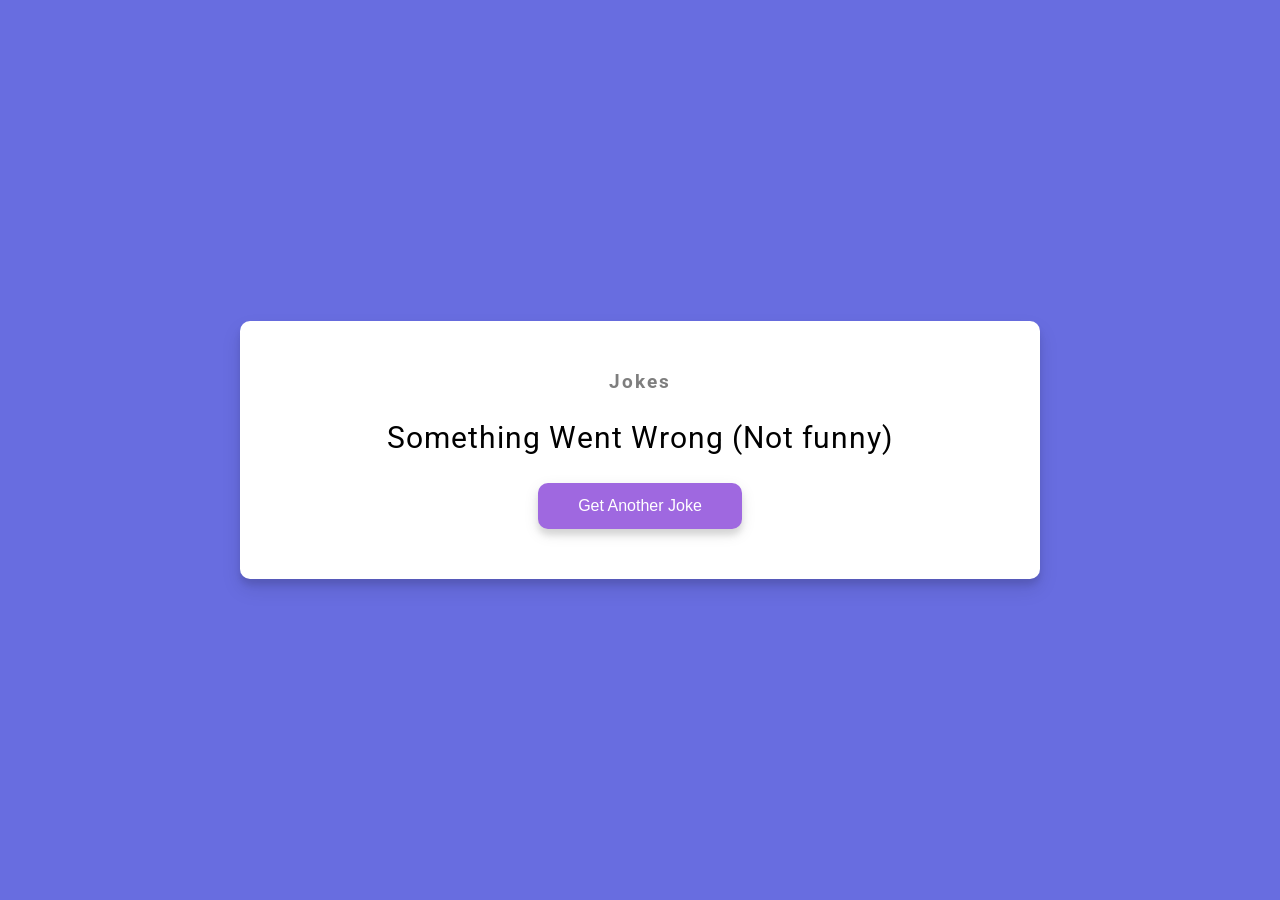
<file: index.html>
<!doctype html>
<html lang="en">
  <head>
    <meta charset="UTF-8" />
    <meta name="viewport" content="width=device-width, initial-scale=1.0" />
    <link rel="stylesheet" href="style.css" />
    <title>Chuck Jokes</title>
  </head>
  <body>
    <div class="container">
      <h3>Jokes</h3>
      <div id="joke" class="joke">Loading...</div>
      <div class="res"></div>
      <button id="joke-btn" class="btn">Get Another Joke</button>
    </div>
    <script src="script.js"></script>
  </body>
</html>
</file>
<file: style.css>
@import url('https://fonts.googleapis.com/css2?family=Roboto:wght@400;700&display=swap');

* {
  box-sizing: border-box;
}

body {
  background-color: #686de0;
  font-family: 'Roboto', sans-serif;
  display: flex;
  flex-direction: column;
  align-items: center;
  justify-content: center;
  height: 100vh;
  overflow: hidden;
  margin: 0;
  padding: 20px;
}

.container {
  background-color: #fff;
  border-radius: 10px;
  box-shadow:
    0 10px 20px rgba(0, 0, 0, 0.1),
    0 6px 6px rgba(0, 0, 0, 0.1);
  padding: 50px 20px;
  text-align: center;
  max-width: 100%;
  width: 800px;
}

h3 {
  margin: 0;
  opacity: 0.5;
  letter-spacing: 2px;
}

.joke {
  font-size: 30px;
  letter-spacing: 1px;
  line-height: 40px;
  margin: 25px auto;
  max-width: 650px;
}

.res {
  font-size: 23px;
  margin: 15px auto;
  letter-spacing: 1px;
  text-align: center;
  max-width: 650px;
}

.btn {
  background-color: #9f68e0;
  color: #fff;
  border: 0;
  border-radius: 10px;
  box-shadow:
    0 5px 15px rgba(0, 0, 0, 0.1),
    0 6px 6px rgba(0, 0, 0, 0.1);
  padding: 14px 40px;
  font-size: 16px;
  cursor: pointer;
}

.btn:active {
  transform: scale(0.98);
}

.btn:focus {
  outline: 0;
}
</file>
